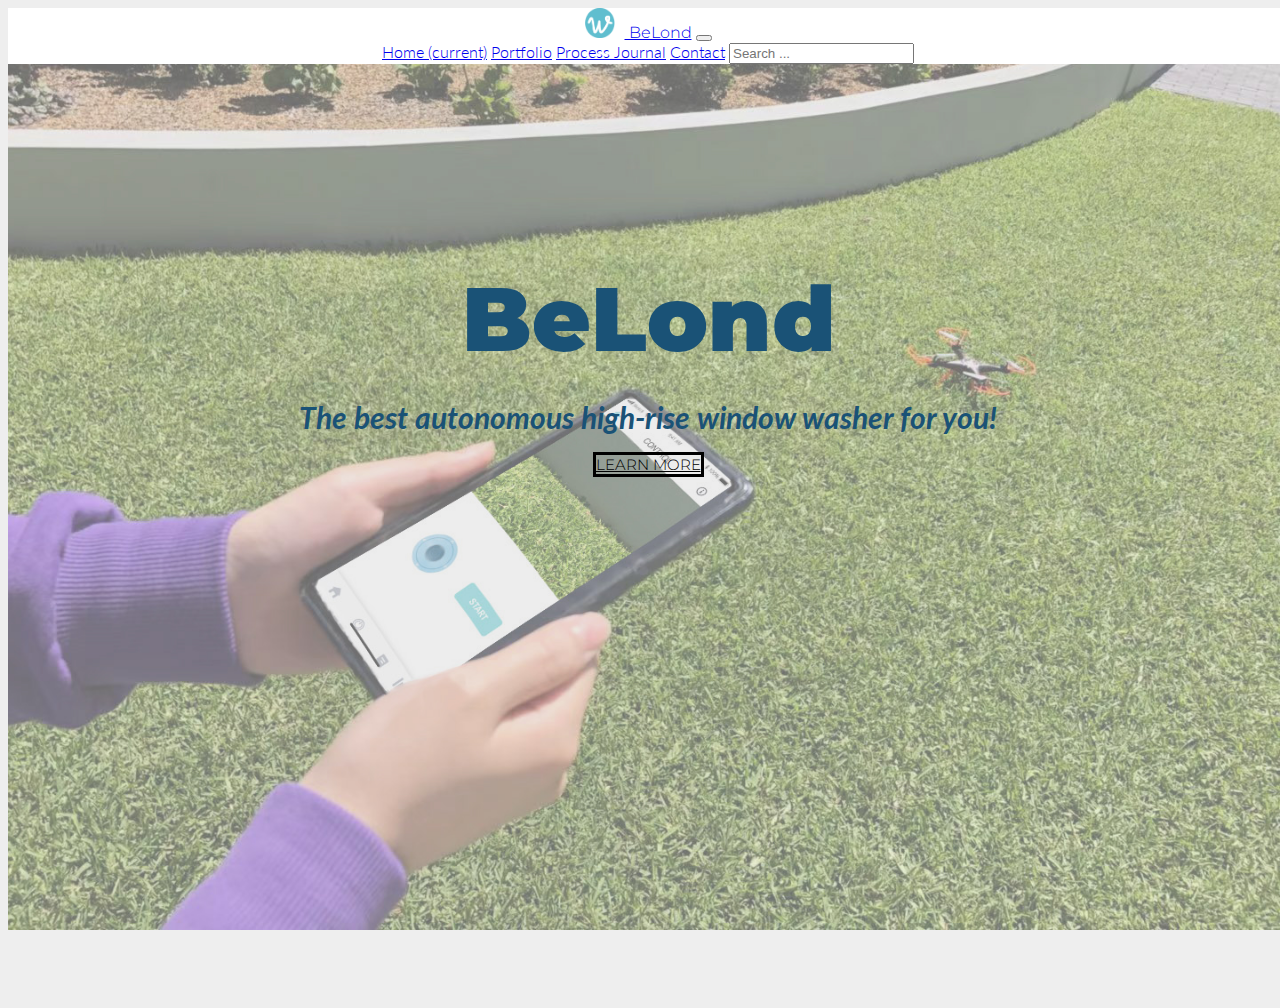
<file: index.html>
<!doctype html>
<html lang="en">
  <head>
    <!-- Required meta tags -->
    <meta charset="utf-8">
    <meta name="viewport" content="width=device-width, initial-scale=1, shrink-to-fit=no">

    <!-- Bootstrap CSS -->
    <link rel="stylesheet" href="https://stackpath.bootstrapcdn.com/bootstrap/4.1.3/css/bootstrap.min.css" integrity="sha384-MCw98/SFnGE8fJT3GXwEOngsV7Zt27NXFoaoApmYm81iuXoPkFOJwJ8ERdknLPMO" crossorigin="anonymous">

    <!-- Grab Google Fonts -->
    <link href="https://fonts.googleapis.com/css?family=Lato:300,400|Montserrat" rel="stylesheet">

    <!-- Custom CSS File -->
    <link rel="stylesheet" href="./css/custom.css">

    <!-- Page Title -->
    <title>BeLond | Autonomous high-rise window washer</title>

    <!-- This is our Meta Description -->
    <meta name="description" content="What you write here will often show up in search results under the page title">

  </head>
  <body>
    <div class="full-page-bg">

      <!-- This is where our Navbar lives -->
      <nav class="navbar fixed-top navbar-expand-lg navbar-light">
        <div class="container">
          <a class="navbar-brand" href="#"><img src="./img/common/logo1.png" width="30" height="30" class="d-inline-block align-top nav-bar-img" alt=""> BeLond</a>
          <button class="navbar-toggler" type="button" data-toggle="collapse" data-target="#navbarNavAltMarkup" aria-controls="navbarNavAltMarkup" aria-expanded="false" aria-label="Toggle navigation">
            <span class="navbar-toggler-icon"></span>
          </button>
          <div class="collapse navbar-collapse" id="navbarNavAltMarkup">
            <div class="navbar-nav ml-auto">
              <a class="nav-item nav-link active" href="./index.html">Home <span class="sr-only">(current)</span></a> <!-- Put the class 'active' on the link of the page you are on -->
              <a class="nav-item nav-link" href="./portfolio.html">Portfolio</a>
              <a class="nav-item nav-link" href="./process-journal.html">Process Journal</a>
              <a class="nav-item nav-link" href="contact.html">Contact</a>
               <a><input class="nav-item nav-link" type="search" placeholder="Search ..." id="i0" /></a>
            </div>
          </div>
        </div>  
      </nav> 
      <!-- Navbar End -->
 <style>
body{background:#eee;text-align:center;font:150px;display:inline-block;color:#1A5276;}</style>
      <div class="container bg-transparent">
          <div class="row align-items-center h-100">
              <div class="col-10 mx-auto">
                  <div class="card h-100 welcome-message">
                      <div>
                         <h1 class="welcome-special"><strong>BeLond</strong></h1>
                         <h2 class="welcome-special-sub"><em>The best autonomous high-rise window washer for you!</em></h2>
                      </div>
                      <div class="welcome-button-container">
                        <a href="./portfolio.html" class="btn btn-primary btn-lg welcome-button" role="button" aria-pressed="true">Learn more</a>
                      </div>
                  </div>
              </div>
          </div>
      </div>

     







      <!-- Optional JavaScript -->
      <!-- jQuery first, then Popper.js, then Bootstrap JS -->
      <script src="https://code.jquery.com/jquery-3.3.1.slim.min.js" integrity="sha384-q8i/X+965DzO0rT7abK41JStQIAqVgRVzpbzo5smXKp4YfRvH+8abtTE1Pi6jizo" crossorigin="anonymous"></script>
      <script src="https://cdnjs.cloudflare.com/ajax/libs/popper.js/1.14.3/umd/popper.min.js" integrity="sha384-ZMP7rVo3mIykV+2+9J3UJ46jBk0WLaUAdn689aCwoqbBJiSnjAK/l8WvCWPIPm49" crossorigin="anonymous"></script>
      <script src="https://stackpath.bootstrapcdn.com/bootstrap/4.1.3/js/bootstrap.min.js" integrity="sha384-ChfqqxuZUCnJSK3+MXmPNIyE6ZbWh2IMqE241rYiqJxyMiZ6OW/JmZQ5stwEULTy" crossorigin="anonymous"></script>
    </div>
  </body>
</html>
</file>
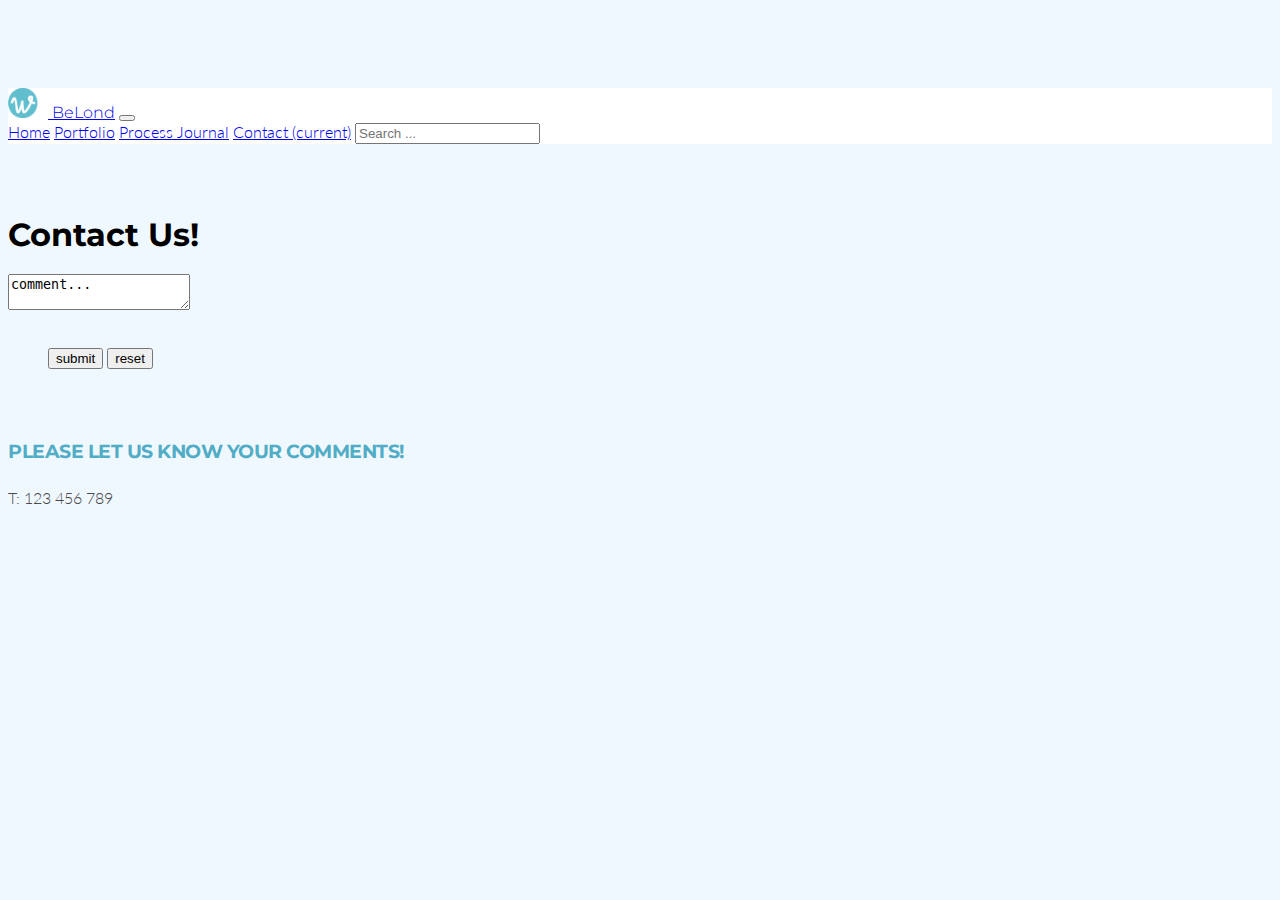
<file: contact.html>
<!doctype html>
<html lang="en">
  <head>
    <!-- Required meta tags -->
    <meta charset="utf-8">
    <meta name="viewport" content="width=device-width, initial-scale=1, shrink-to-fit=no">

    <!-- Bootstrap CSS -->
    <link rel="stylesheet" href="https://stackpath.bootstrapcdn.com/bootstrap/4.1.3/css/bootstrap.min.css" integrity="sha384-MCw98/SFnGE8fJT3GXwEOngsV7Zt27NXFoaoApmYm81iuXoPkFOJwJ8ERdknLPMO" crossorigin="anonymous">

    <!-- Grab Google Fonts -->
    <link href="https://fonts.googleapis.com/css?family=Lato:300,400|Montserrat" rel="stylesheet">

    <!-- Custom CSS File -->
    <link rel="stylesheet" href="./css/custom.css">

    <!-- Page Title -->
    <title>Belond | Contact Me</title>

    <!-- This is our Meta Description -->
    <meta name="description" content="What you write here will often show up in search results under the page title">

  </head>
  <body>

      <!-- This is where our Navbar lives -->
      <nav class="navbar fixed-top navbar-expand-lg navbar-light">
        <div class="container">
          <a class="navbar-brand" href="#"><img src="./img/common/logo1.png" width="30" height="30" class="d-inline-block align-top nav-bar-img" alt=""> BeLond</a>
          <button class="navbar-toggler" type="button" data-toggle="collapse" data-target="#navbarNavAltMarkup" aria-controls="navbarNavAltMarkup" aria-expanded="false" aria-label="Toggle navigation">
            <span class="navbar-toggler-icon"></span>
          </button>
          <div class="collapse navbar-collapse" id="navbarNavAltMarkup">
            <div class="navbar-nav ml-auto">
              <a class="nav-item nav-link" href="./index.html">Home</a>
              <a class="nav-item nav-link" href="./portfolio.html">Portfolio</a>
              <a class="nav-item nav-link" href="./process-journal.html">Process Journal</a>
              <a class="nav-item nav-link active" href="contact.html">Contact <span class="sr-only">(current)</span></a>
               <a><input class="nav-item nav-link" type="search" placeholder="Search ..." id="i0" /></a>
            </div>
          </div>
        </div>  
      </nav> 
      <!-- Navbar End -->

    <div class="container">
     

      <div class="row master-heading">
        <div class="col-md-12">
          <h1>Contact Us!</h1>
          <form action="save.php" method="post" >
    
    <textarea>comment...</textarea><br><br>
   <ul> <input type="submit" value="submit"  name="submit" />
    <input type="reset" value="reset"  name="reset" /></ul>
</form> 
        </div>
      </div>

<br><br>
      <div class="row">
        <div class="col-md-12">
          <h3>Please let us know your comments!</h3>
        </div>
      </div>

      <div class="row">
        <div class="col-md-6">
          <p>T: 123 456 789</p>
        </div>
      </div>        


    </div>


    <!-- Optional JavaScript -->
    <!-- jQuery first, then Popper.js, then Bootstrap JS -->
    <script src="https://code.jquery.com/jquery-3.3.1.slim.min.js" integrity="sha384-q8i/X+965DzO0rT7abK41JStQIAqVgRVzpbzo5smXKp4YfRvH+8abtTE1Pi6jizo" crossorigin="anonymous"></script>
    <script src="https://cdnjs.cloudflare.com/ajax/libs/popper.js/1.14.3/umd/popper.min.js" integrity="sha384-ZMP7rVo3mIykV+2+9J3UJ46jBk0WLaUAdn689aCwoqbBJiSnjAK/l8WvCWPIPm49" crossorigin="anonymous"></script>
    <script src="https://stackpath.bootstrapcdn.com/bootstrap/4.1.3/js/bootstrap.min.js" integrity="sha384-ChfqqxuZUCnJSK3+MXmPNIyE6ZbWh2IMqE241rYiqJxyMiZ6OW/JmZQ5stwEULTy" crossorigin="anonymous"></script>
  </body>
</html>
</file>
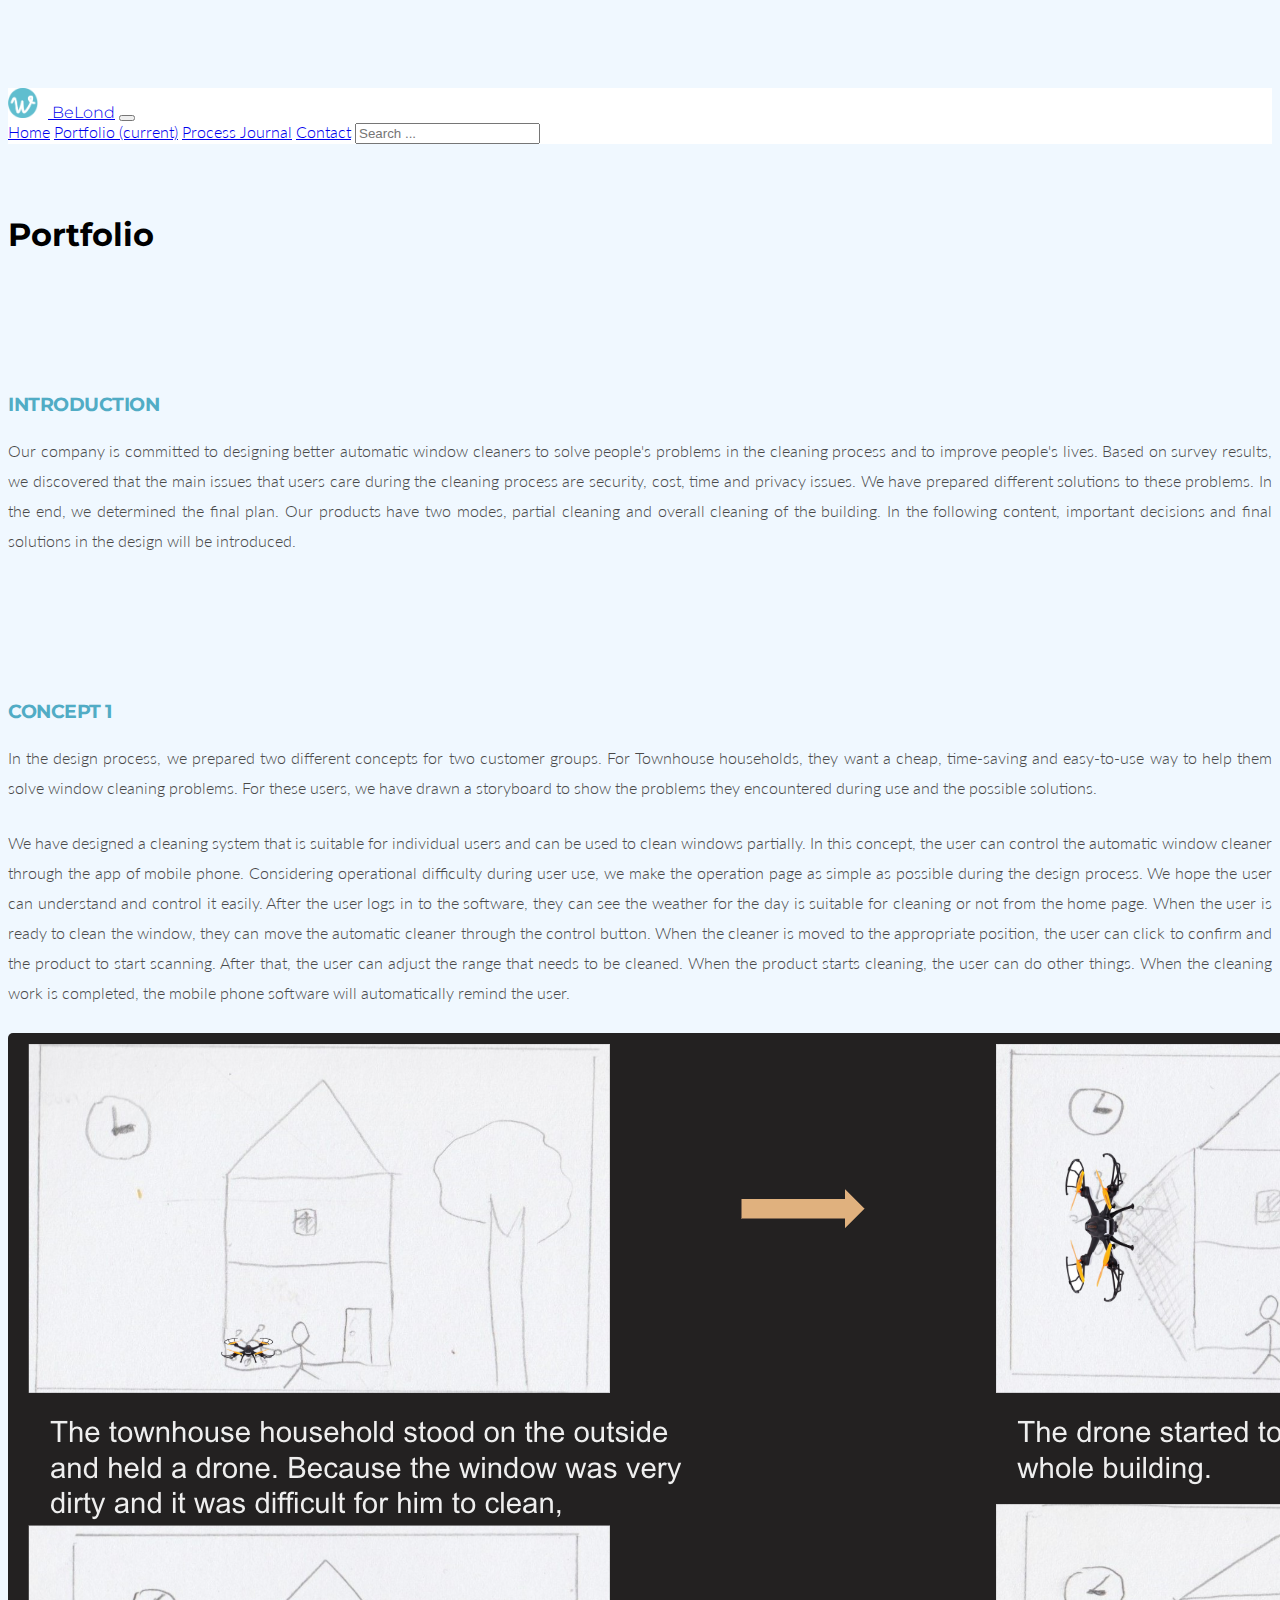
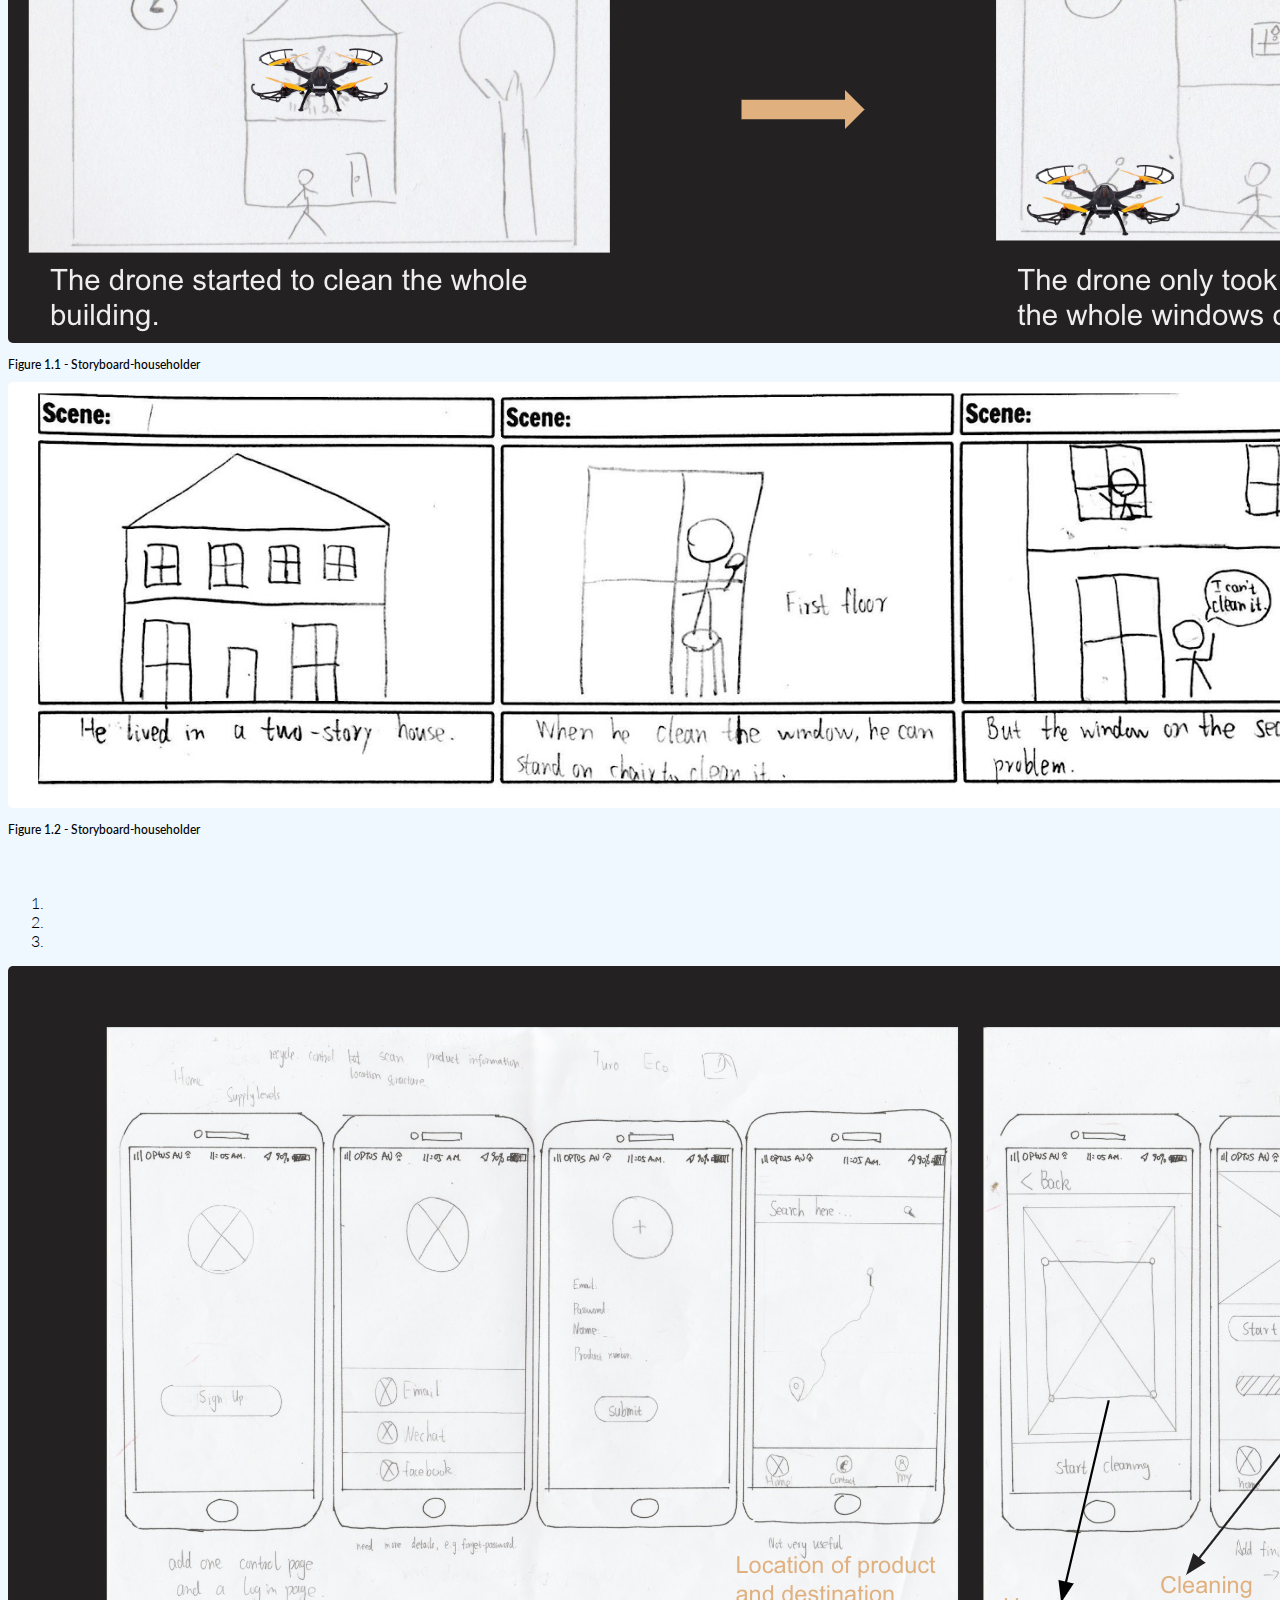
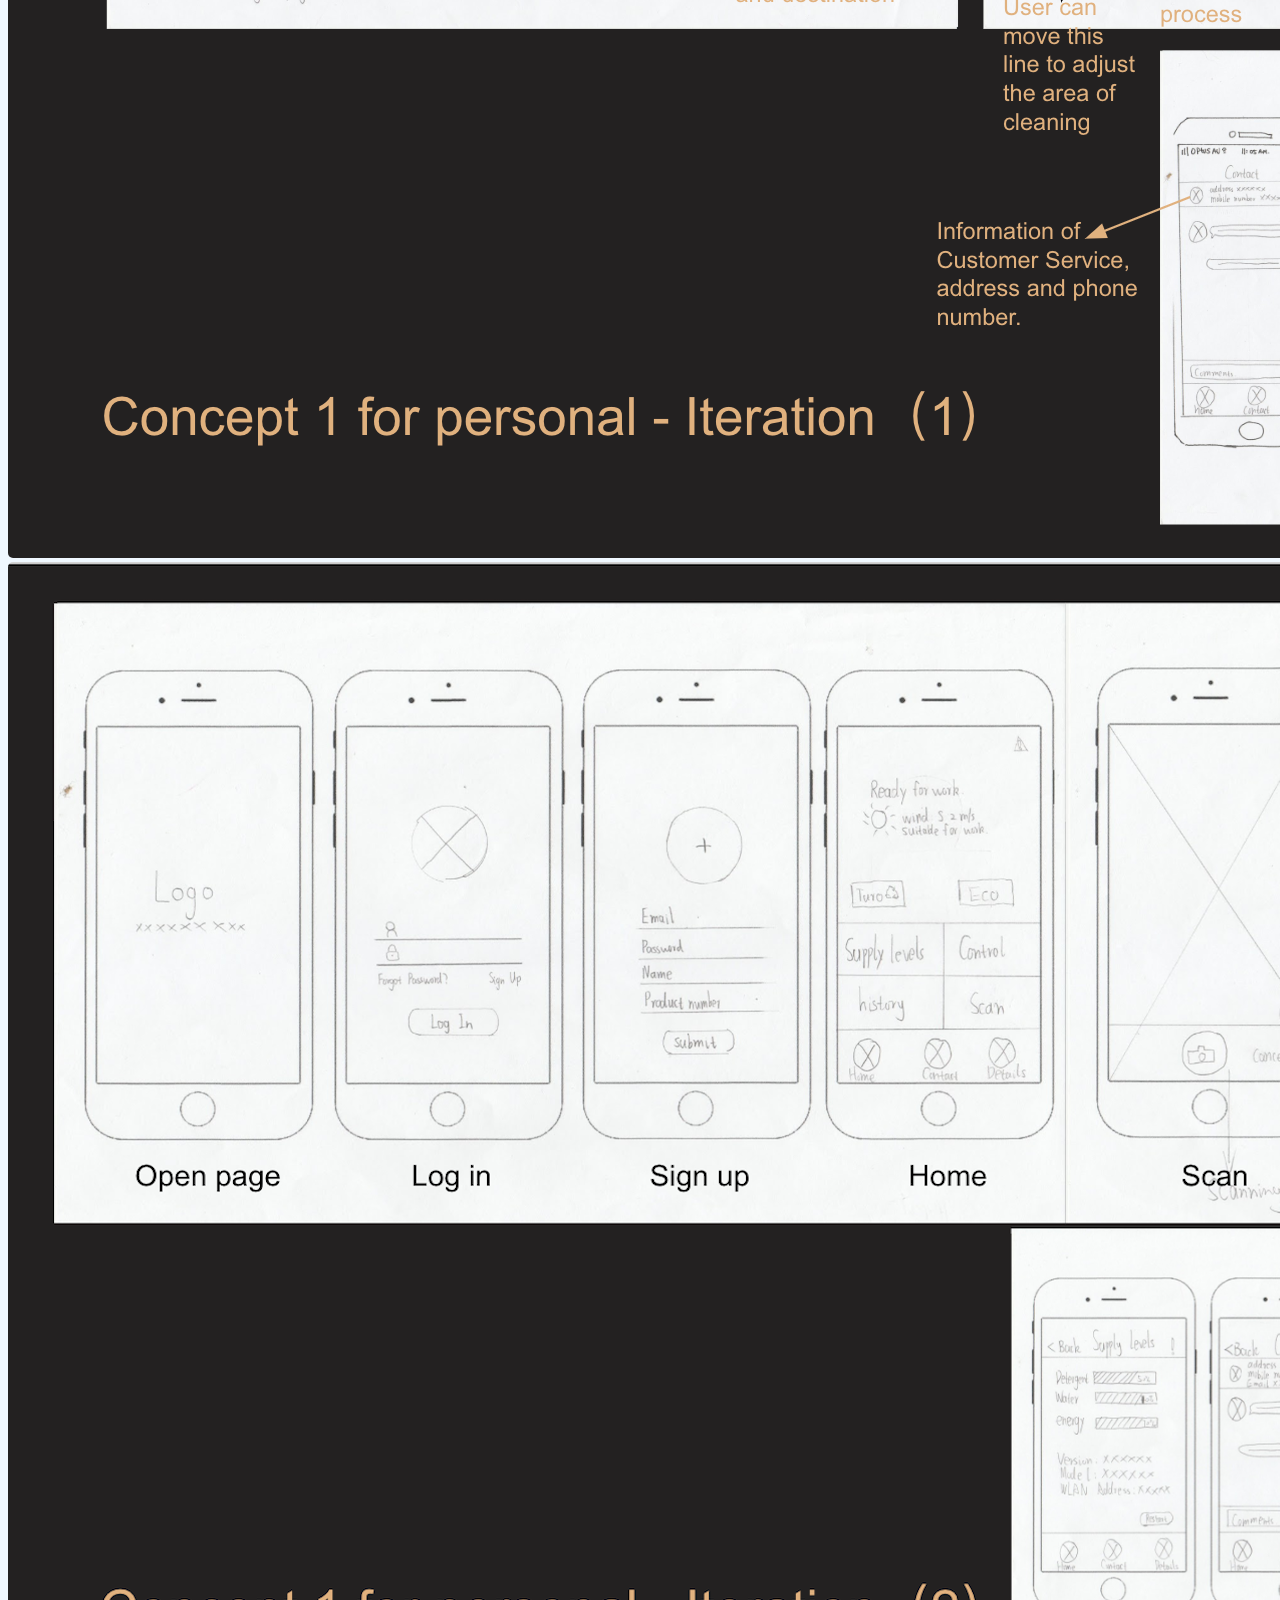
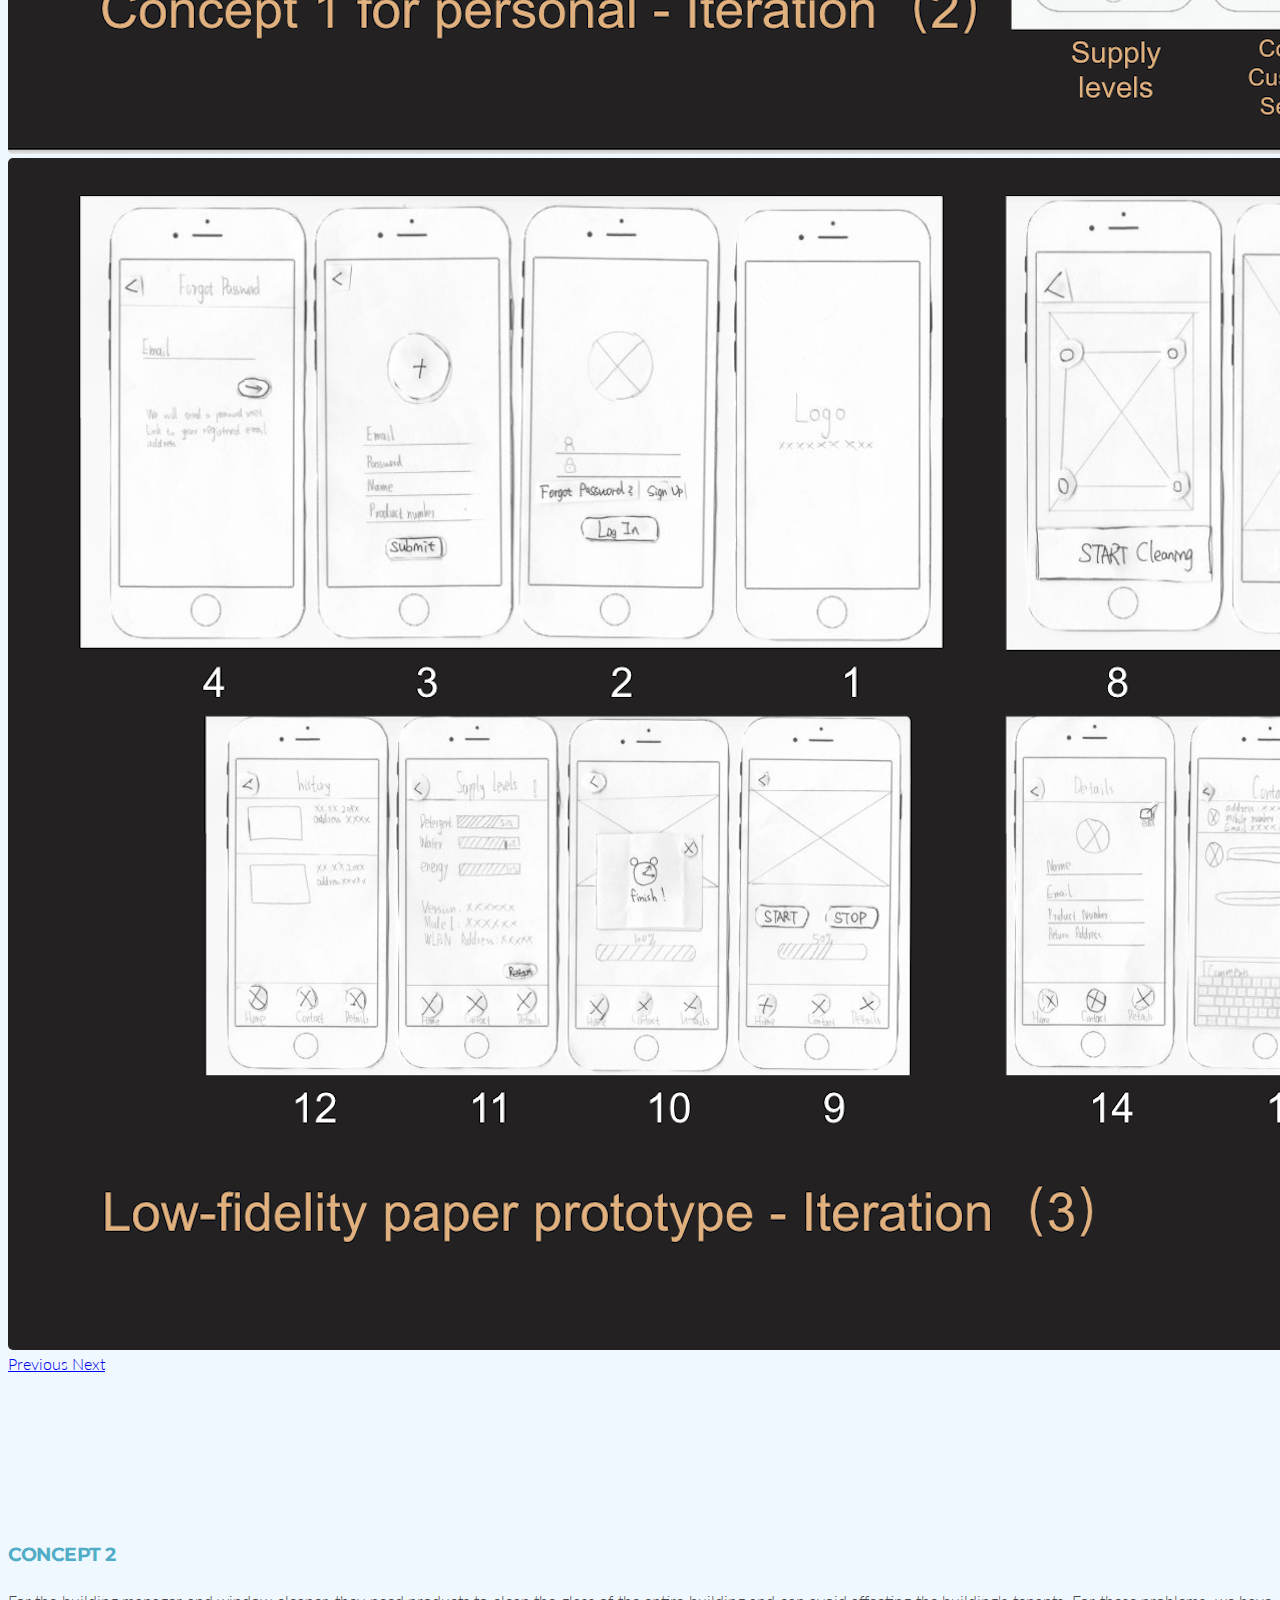
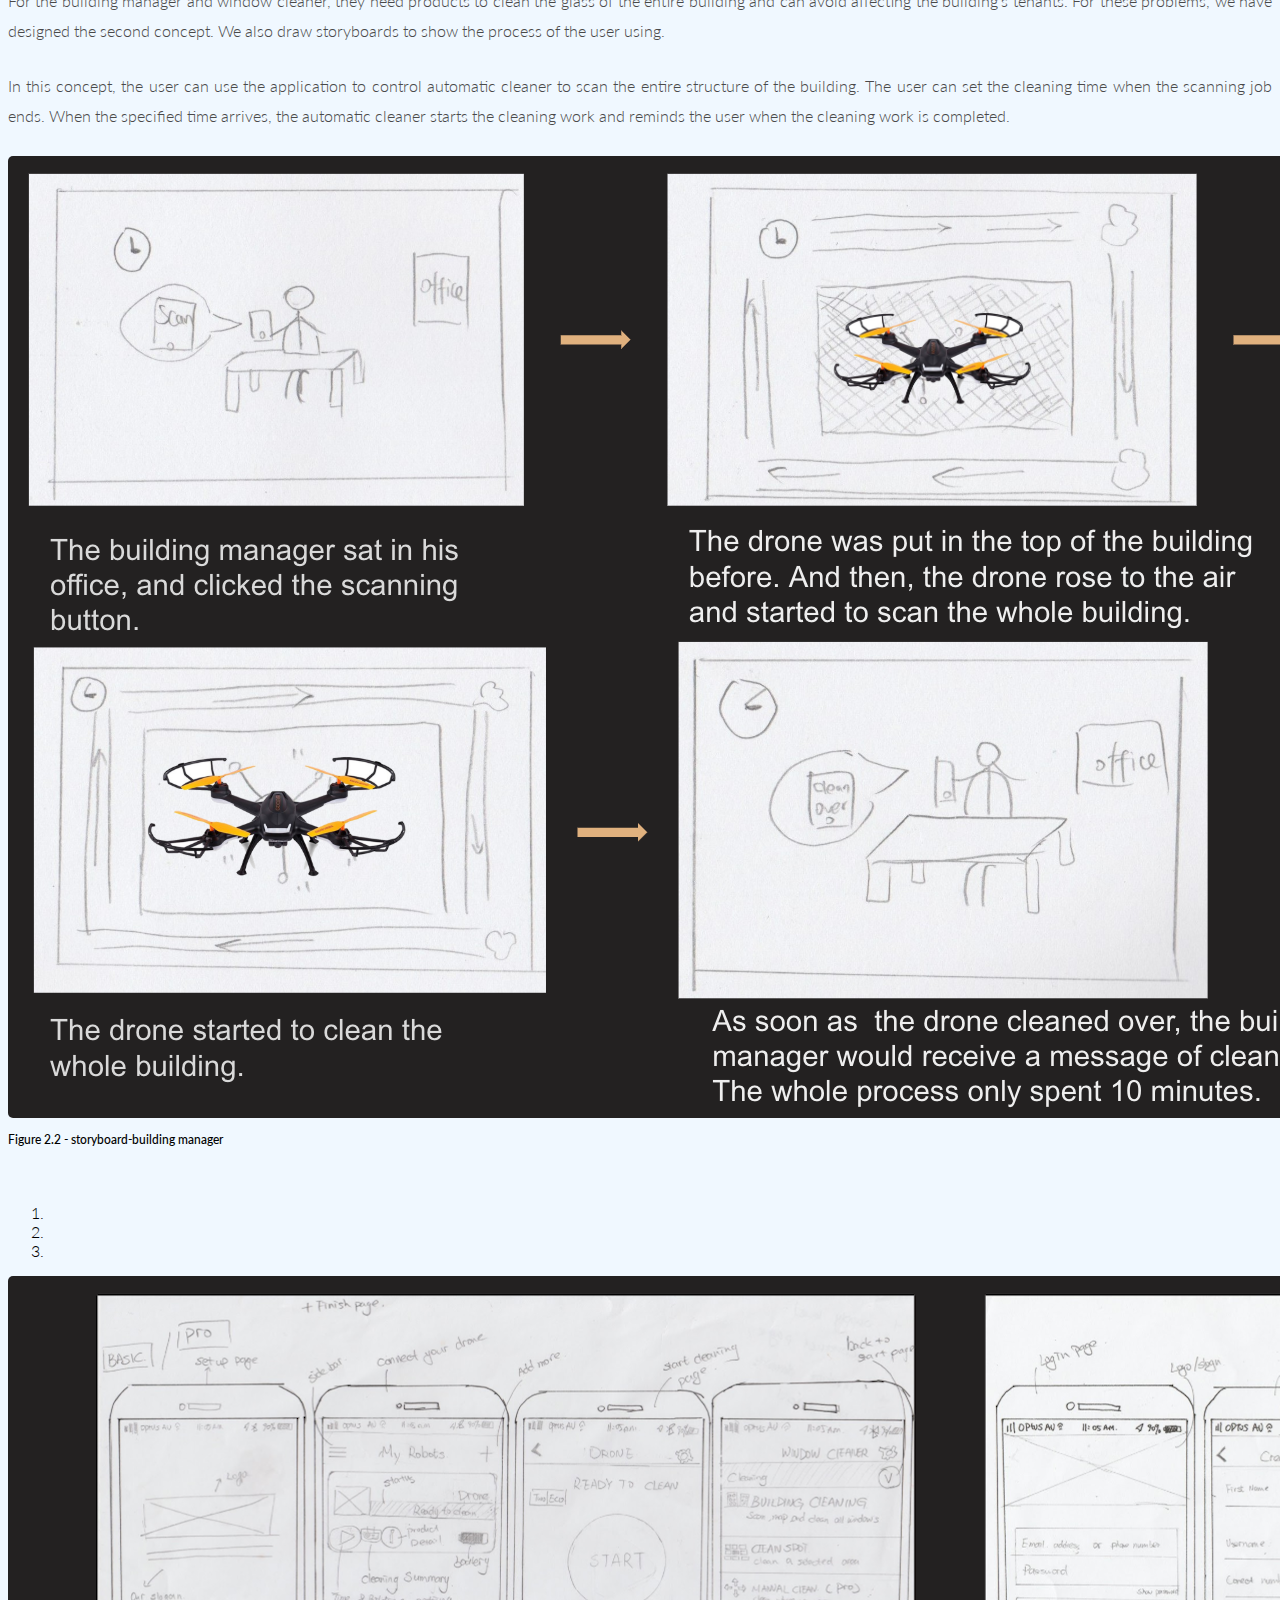
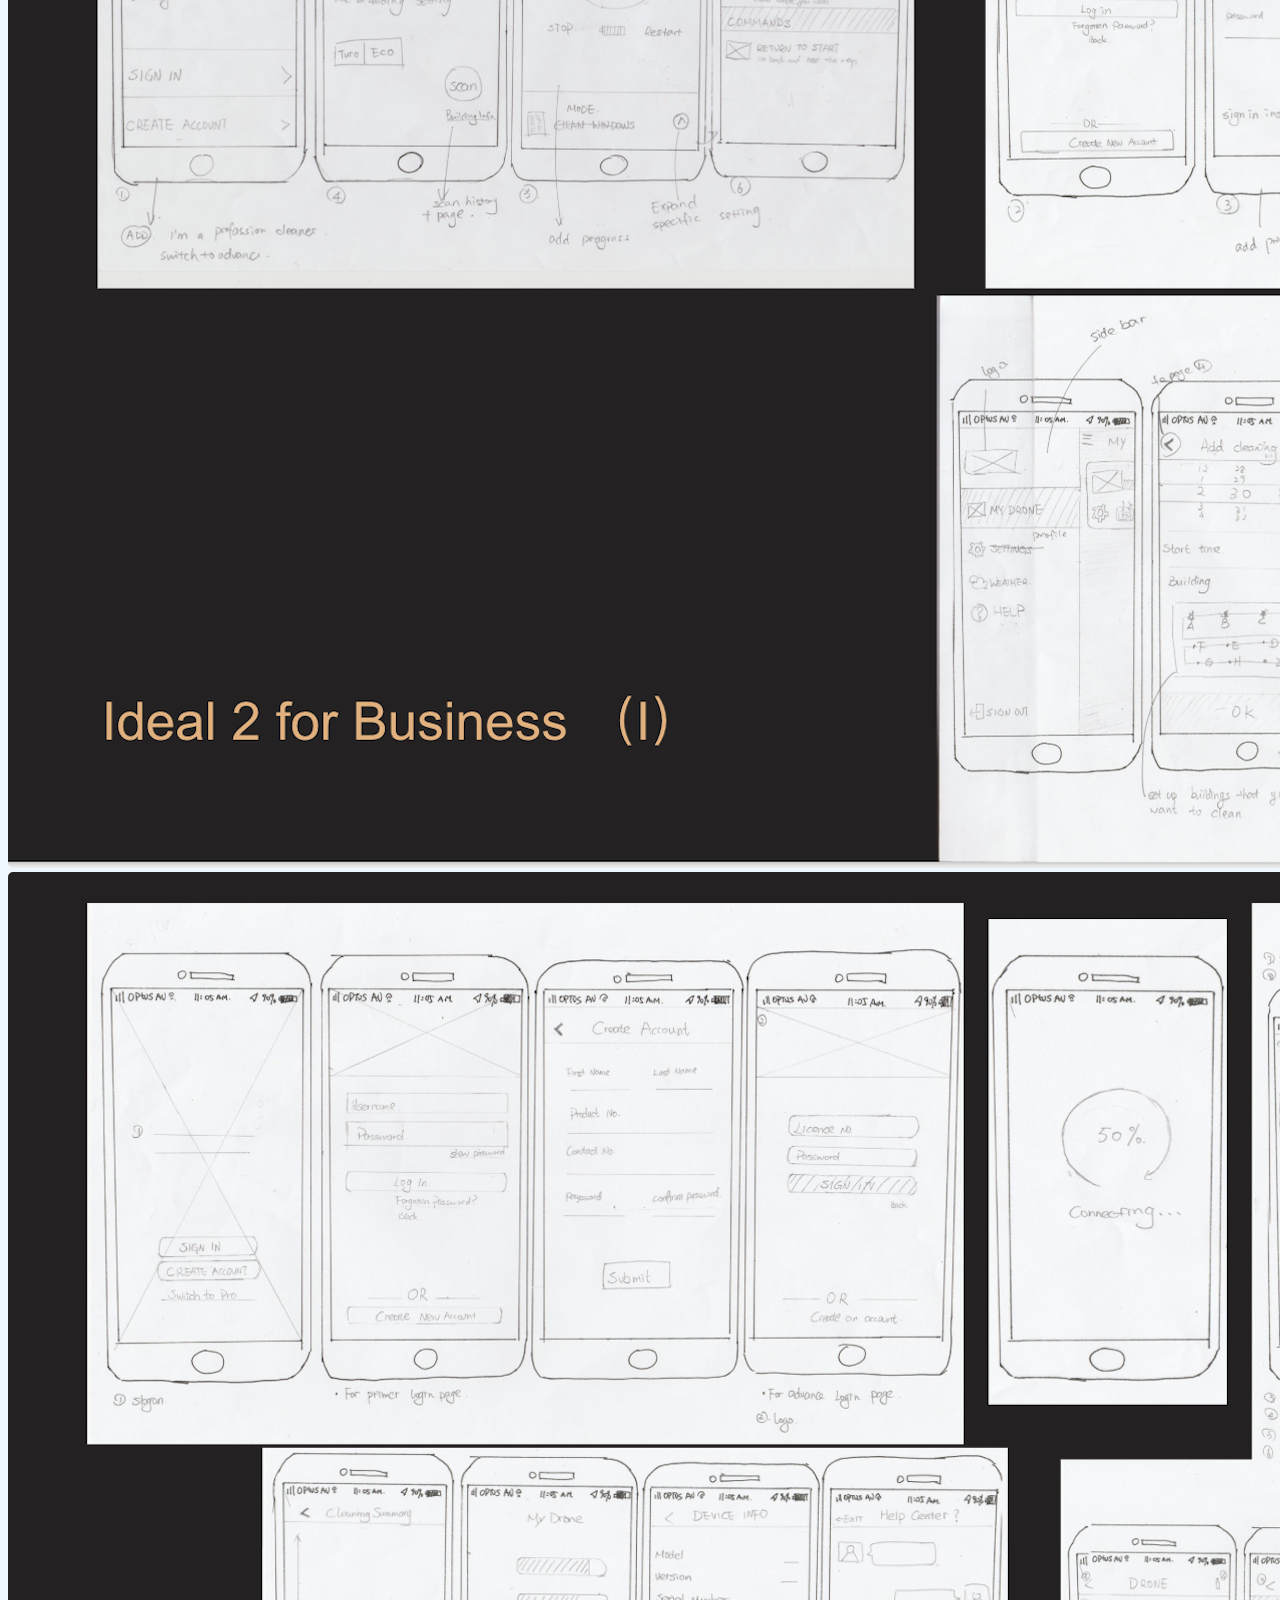
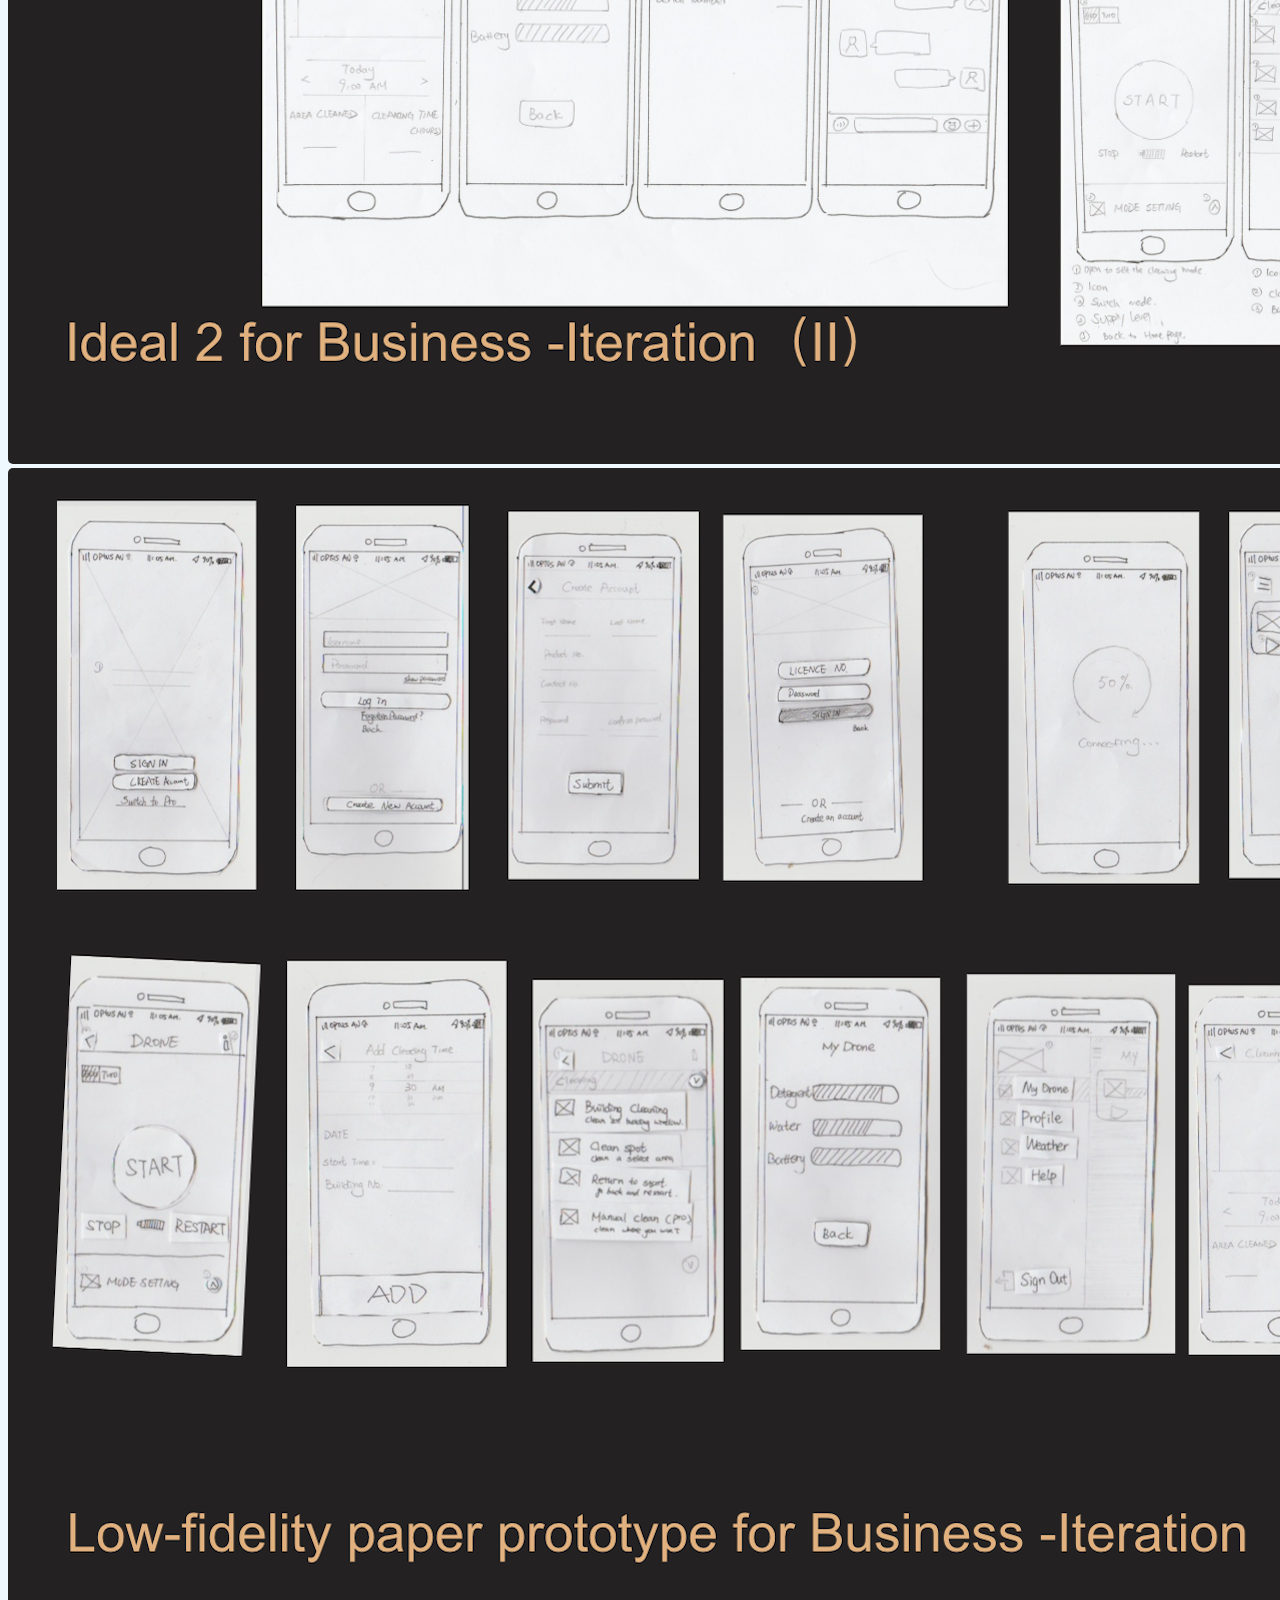
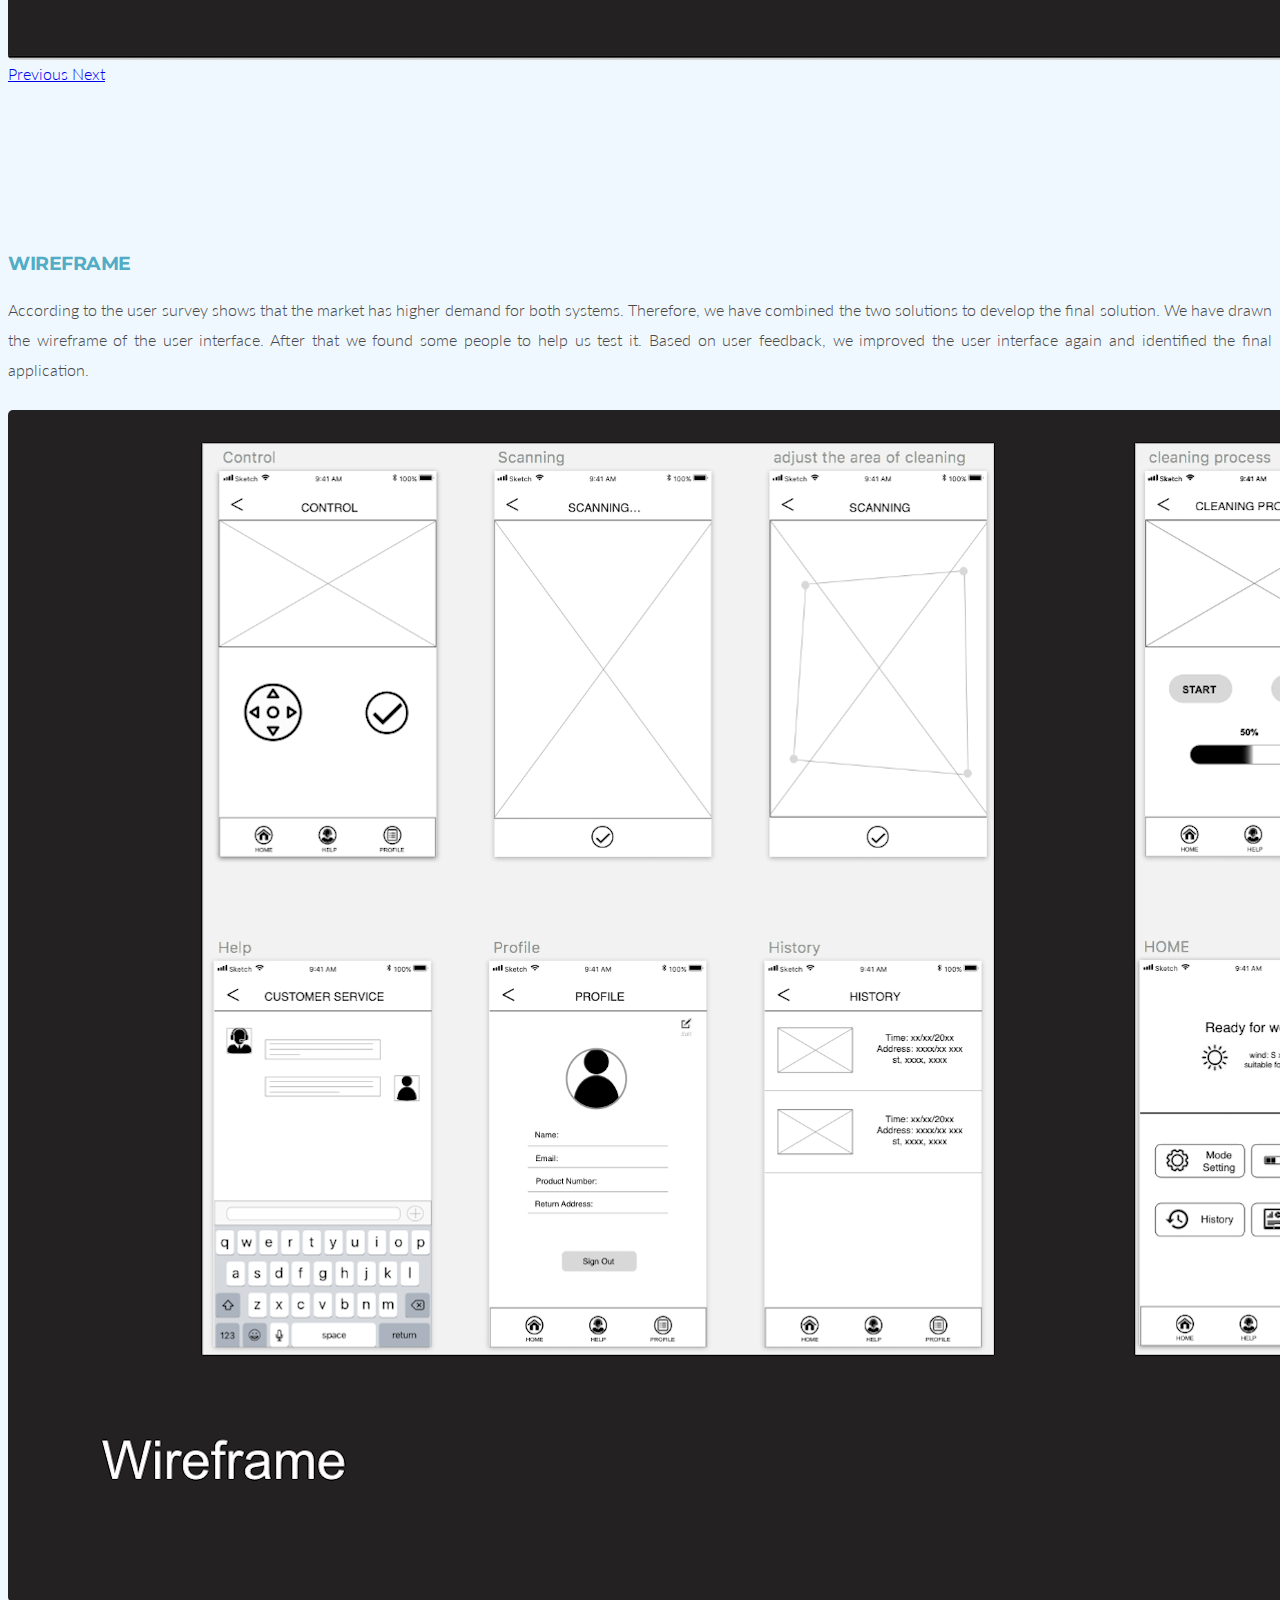
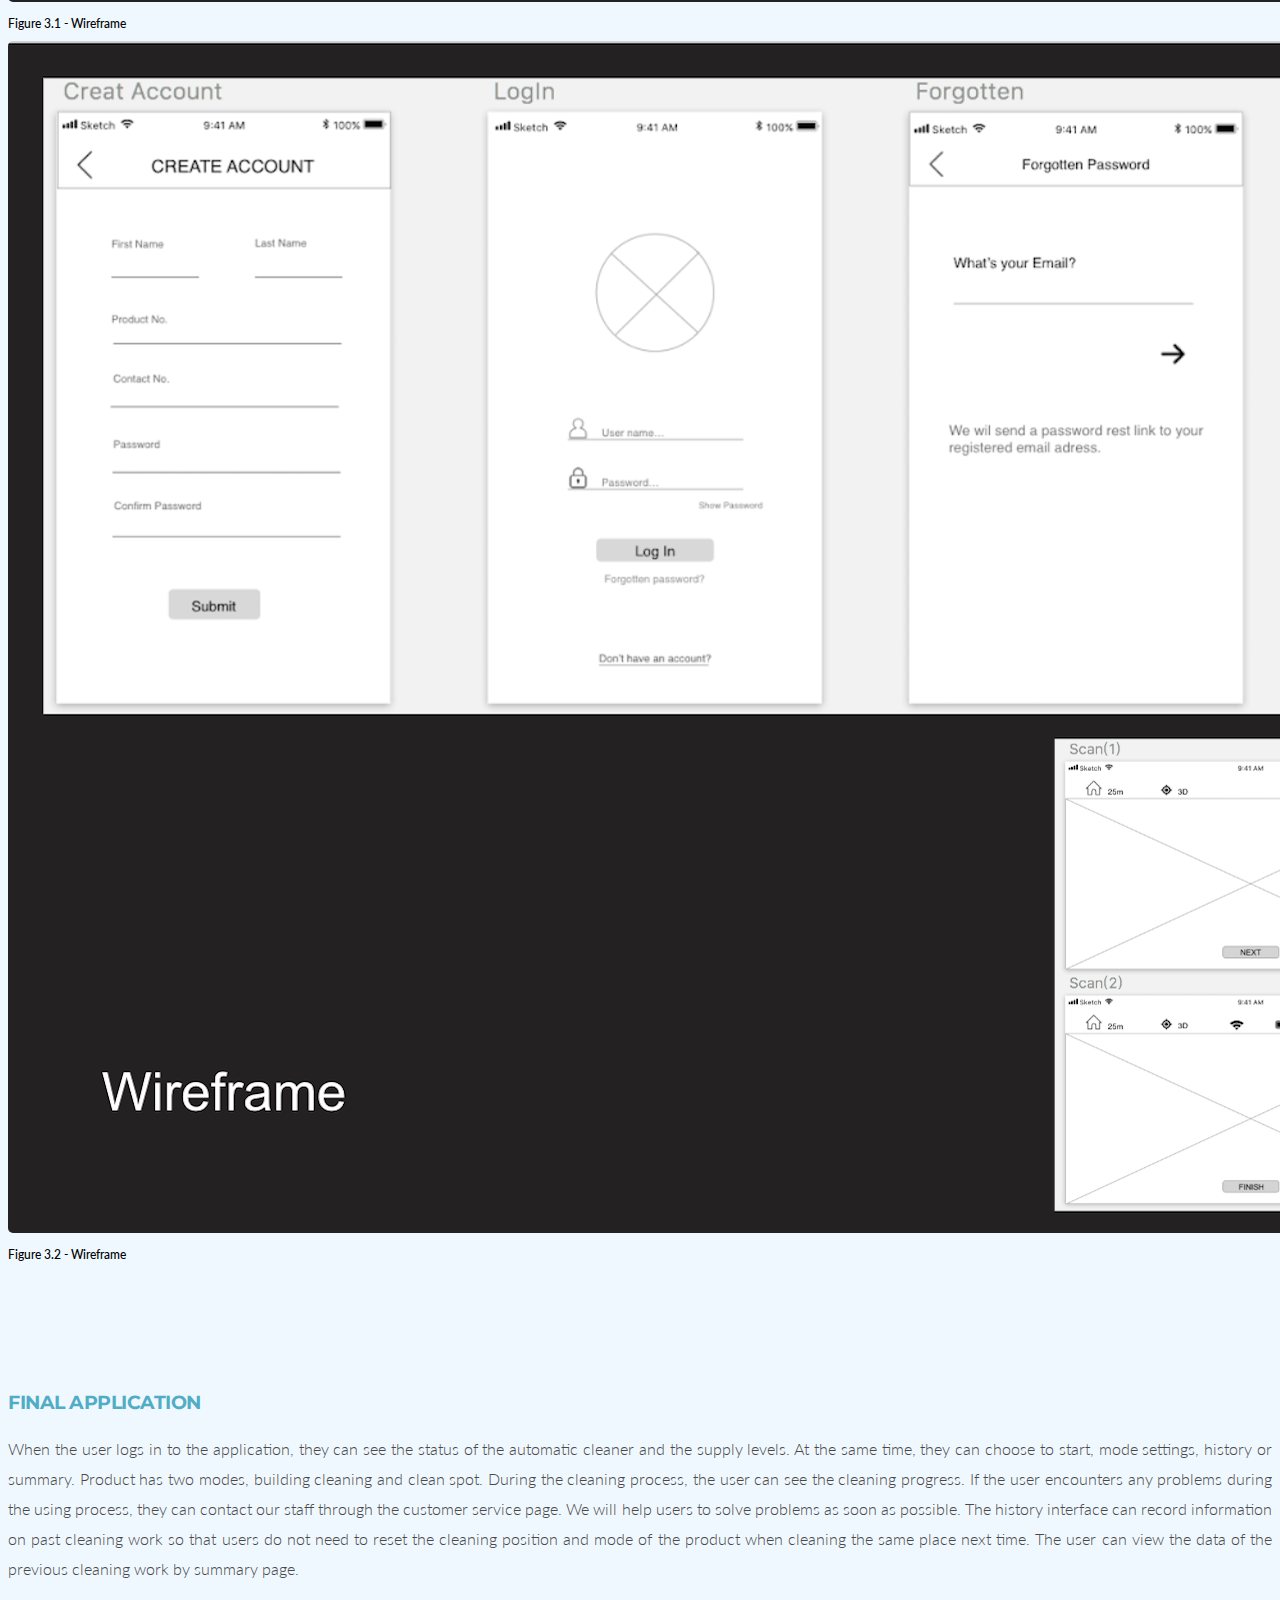
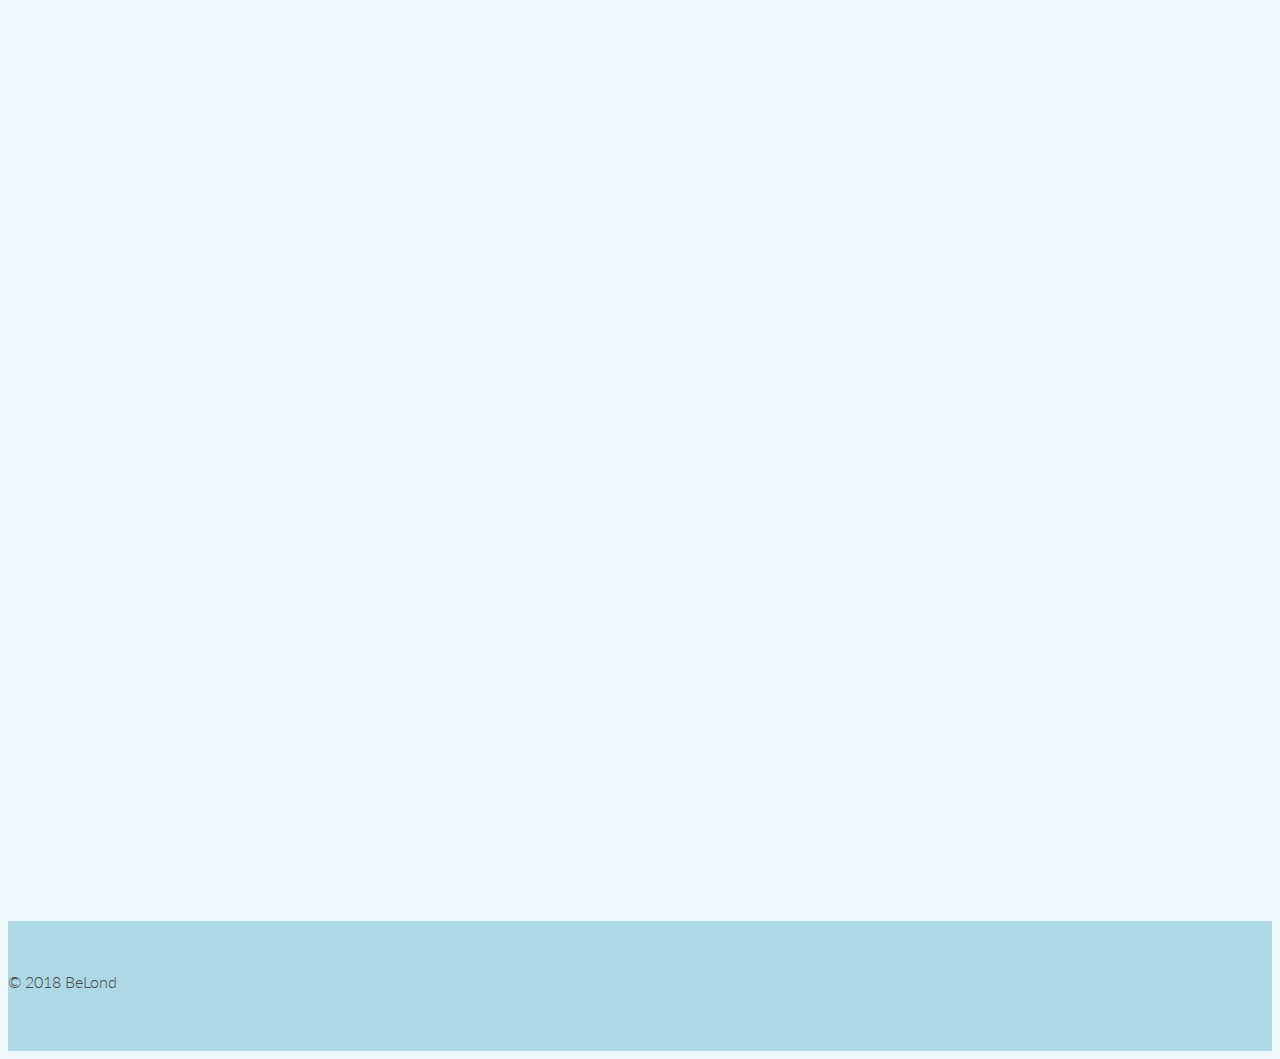
<file: portfolio.html>
<!doctype html>
<html lang="en">
  <head>
    <!-- Required meta tags -->
    <meta charset="utf-8">
    <meta name="viewport" content="width=device-width, initial-scale=1, shrink-to-fit=no">

    <!-- Bootstrap CSS -->
    <link rel="stylesheet" href="https://stackpath.bootstrapcdn.com/bootstrap/4.1.3/css/bootstrap.min.css" integrity="sha384-MCw98/SFnGE8fJT3GXwEOngsV7Zt27NXFoaoApmYm81iuXoPkFOJwJ8ERdknLPMO" crossorigin="anonymous">

    <!-- Grab Google Fonts -->
    <link href="https://fonts.googleapis.com/css?family=Lato:300,400|Montserrat" rel="stylesheet">

    <!-- Custom CSS File -->
    <link rel="stylesheet" href="./css/custom.css">

    <!-- Page Title -->
    <title>BeLond</title>

    <!-- This is our Meta Description -->
    <meta name="description" content="What you write here will often show up in search results under the page title">

  </head>
  <body>

      <!-- This is where our Navbar lives -->
      <nav class="navbar fixed-top navbar-expand-lg navbar-light">
        <div class="container">
          <a class="navbar-brand" href="#"><img src="./img/common/logo1.png" width="30" height="30" class="d-inline-block align-top nav-bar-img" alt=""> BeLond</a>
          <button class="navbar-toggler" type="button" data-toggle="collapse" data-target="#navbarNavAltMarkup" aria-controls="navbarNavAltMarkup" aria-expanded="false" aria-label="Toggle navigation">
            <span class="navbar-toggler-icon"></span>
          </button>
          <div class="collapse navbar-collapse" id="navbarNavAltMarkup">
            <div class="navbar-nav ml-auto">
              <a class="nav-item nav-link" href="./index.html">Home</a>
              <a class="nav-item nav-link active" href="./portfolio.html">Portfolio <span class="sr-only">(current)</span></a>
              <a class="nav-item nav-link" href="./process-journal.html">Process Journal</a>
              <a class="nav-item nav-link" href="contact.html">Contact</a>
              <a><input class="nav-item nav-link" type="search" placeholder="Search ..." id="i0" /></a>
            </div>
          </div>
        </div>  
      </nav> 
      <!-- Navbar End -->

    <div class="container">
     

      <div class="row master-heading">
        <div class="col-md-12">
          <h1>Portfolio</h1>
        </div>
      </div>

  

      <div class="row section-heading">
        <div class="col-md-12">
          <h3>Introduction</h3>
        </div>
      </div>

      <div class="row">
        <div class="col-md-12">
          <p>Our company is committed to designing better automatic window cleaners to solve people's problems in the cleaning process and to improve people's lives. Based on survey results, we discovered that the main issues that users care during the cleaning process are security, cost, time and privacy issues. We have prepared different solutions to these problems. In the end, we determined the final plan. Our products have two modes, partial cleaning and overall cleaning of the building. In the following content, important decisions and final solutions in the design will be introduced.</p>
        </div>
      </div>    


  <div class="row section-heading" id="background-research">
              <div class="col-md-12">
                <h3>Concept 1</h3>
              </div>
            </div>

            <div class="row">
              <div class="col-md-6">
                <p>In the design process, we prepared two different concepts for two customer groups. For Townhouse households, they want a cheap, time-saving and easy-to-use way to help them solve window cleaning problems. For these users, we have drawn a storyboard to show the problems they encountered during use and the possible solutions.

                </p>
                <p>We have designed a cleaning system that is suitable for individual users and can be used to clean windows partially. In this concept, the user can control the automatic window cleaner through the app of mobile phone. Considering operational difficulty during user use, we make the operation page as simple as possible during the design process. We hope the user can understand and control it easily. After the user logs in to the software, they can see the weather for the day is suitable for cleaning or not from the home page. When the user is ready to clean the window, they can move the automatic cleaner through the control button. When the cleaner is moved to the appropriate position, the user can click to confirm and the product to start scanning. After that, the user can adjust the range that needs to be cleaned. When the product starts cleaning, the user can do other things. When the cleaning work is completed, the mobile phone software will automatically remind the user.
                </p>

              </div>
              <div class="col-md-6">
                <img src="./img/portfolio/c1s2.png" class="img-fluid" alt="Responsive image">
                <span class="img-caption">Figure 1.1 - Storyboard-householder</span>
                  <img src="./img/portfolio/c1s1.png" class="img-fluid" alt="Responsive image">
                <span class="img-caption">Figure 1.2 - Storyboard-householder</span>
              </div>
            </div>

            <div class="row slide-show">
              <div class="col-md-12">
                <div id="carouselExampleIndicators1" class="carousel slide" data-ride="carousel">
                  <ol class="carousel-indicators">
                    <li data-target="#carouselExampleIndicators1" data-slide-to="0" class="active"></li>
                    <li data-target="#carouselExampleIndicators1" data-slide-to="1"></li>
                    <li data-target="#carouselExampleIndicators1" data-slide-to="2"></li>
                  </ol>
                  <div class="carousel-inner">
                    <div class="carousel-item active">
                      <img class="d-block w-100" src="./img/portfolio/c1i1.png?auto=yes&bg=777&fg=555&text=First slide" alt="First slide">
                    </div>
                    <div class="carousel-item">
                      <img class="d-block w-100" src="./img/portfolio/c1i2.png?auto=yes&bg=666&fg=444&text=Second slide" alt="Second slide">
                    </div>
                    <div class="carousel-item">
                      <img class="d-block w-100" src="./img/portfolio/c1i3.png?auto=yes&bg=555&fg=333&text=Third slide" alt="Third slide">
                    </div>
                  </div>
                  <a class="carousel-control-prev" href="#carouselExampleIndicators1" role="button" data-slide="prev">
                    <span class="carousel-control-prev-icon" aria-hidden="true"></span>
                    <span class="sr-only">Previous</span>
                  </a>
                  <a class="carousel-control-next" href="#carouselExampleIndicators1" role="button" data-slide="next">
                    <span class="carousel-control-next-icon" aria-hidden="true"></span>
                    <span class="sr-only">Next</span>
                  </a>
                </div>
              </div>
            </div>

  <div class="row section-heading" id="background-research">
              <div class="col-md-12">
                <h3>Concept 2</h3>
              </div>
            </div>

            <div class="row">
              <div class="col-md-6">
                <p>For the building manager and window cleaner, they need products to clean the glass of the entire building and can avoid affecting the building's tenants. For these problems, we have designed the second concept. We also draw storyboards to show the process of the user using.


                </p>
                <p>In this concept, the user can use the application to control automatic cleaner to scan the entire structure of the building. The user can set the cleaning time when the scanning job ends. When the specified time arrives, the automatic cleaner starts the cleaning work and reminds the user when the cleaning work is completed.
                </p>

              </div>
              <div class="col-md-6">
                <img src="./img/portfolio/c2s1.png" class="img-fluid" alt="Responsive image">
                <span class="img-caption">Figure 2.2 - storyboard-building manager</span>
                 
              </div>
            </div>

       
            <div class="row slide-show">
              <div class="col-md-12">
                <div id="carouselExampleIndicators2" class="carousel slide" data-ride="carousel">
                  <ol class="carousel-indicators">
                    <li data-target="#carouselExampleIndicators2" data-slide-to="0" class="active"></li>
                    <li data-target="#carouselExampleIndicators2" data-slide-to="1"></li>
                    <li data-target="#carouselExampleIndicators2" data-slide-to="2"></li>
                  </ol>
                  <div class="carousel-inner">
                    <div class="carousel-item active">
                      <img class="d-block w-100" src="./img/portfolio/c2i1.png?auto=yes&bg=777&fg=555&text=First slide" alt="First slide">
                    </div>
                    <div class="carousel-item">
                      <img class="d-block w-100" src="./img/portfolio/c2i2.png?auto=yes&bg=666&fg=444&text=Second slide" alt="Second slide">
                    </div>
                    <div class="carousel-item">
                      <img class="d-block w-100" src="./img/portfolio/c2i3.png?auto=yes&bg=555&fg=333&text=Third slide" alt="Third slide">
                    </div>
                  </div>
                  <a class="carousel-control-prev" href="#carouselExampleIndicators2" role="button" data-slide="prev">
                    <span class="carousel-control-prev-icon" aria-hidden="true"></span>
                    <span class="sr-only">Previous</span>
                  </a>
                  <a class="carousel-control-next" href="#carouselExampleIndicators2" role="button" data-slide="next">
                    <span class="carousel-control-next-icon" aria-hidden="true"></span>
                    <span class="sr-only">Next</span>
                  </a>
                </div>
              </div>
            </div>

           
  <div class="row section-heading" id="background-research">
              <div class="col-md-12">
                <h3>Wireframe</h3>
              </div>
            </div>

            <div class="row">
              <div class="col-md-12">
                <p>According to the user survey shows that the market has higher demand for both systems. Therefore, we have combined the two solutions to develop the final solution. We have drawn the wireframe of the user interface. After that we found some people to help us test it. Based on user feedback, we improved the user interface again and identified the final application.
                </p>

              </div>
              <div class="col-md-12">
                <img src="./img/portfolio/w1.png" class="img-fluid" alt="Responsive image">
                <span class="img-caption">Figure 3.1 - Wireframe</span>
                 <img src="./img/portfolio/w2.png" class="img-fluid" alt="Responsive image">
                <span class="img-caption">Figure 3.2 - Wireframe</span>
              </div>
            </div>

       
           
      <div class="row section-heading">
        <div class="col-md-12">
          <h3>Final Application</h3>
        </div>
      </div>

      <div class="row">
        <div class="col-md-6">
          <p>When the user logs in to the application, they can see the status of the automatic cleaner and the supply levels. At the same time, they can choose to start, mode settings, history or summary. Product has two modes, building cleaning and clean spot. During the cleaning process, the user can see the cleaning progress. If the user encounters any problems during the using process, they can contact our staff through the customer service page. We will help users to solve problems as soon as possible. The history interface can record information on past cleaning work so that users do not need to reset the cleaning position and mode of the product when cleaning the same place next time. The user can view the data of the previous cleaning work by summary page.</p>
        </div>
        <div class="col-md-6">
          <iframe width="100%" height="858" src="https://invis.io/DZP4RLHA3K6" frameborder="0" allowfullscreen></iframe>
        </div>
      </div>        


    </div>


    <!-- Footer -->
    <div class="footer">
      <div class="container">
        <div class="row">
          <div class="col-md-6">
            <p>&copy; 2018 BeLond</p>
          </div>
        </div>  
      </div>
    </div>



    <!-- Optional JavaScript -->
    <!-- jQuery first, then Popper.js, then Bootstrap JS -->
    <script src="https://code.jquery.com/jquery-3.3.1.slim.min.js" integrity="sha384-q8i/X+965DzO0rT7abK41JStQIAqVgRVzpbzo5smXKp4YfRvH+8abtTE1Pi6jizo" crossorigin="anonymous"></script>
    <script src="https://cdnjs.cloudflare.com/ajax/libs/popper.js/1.14.3/umd/popper.min.js" integrity="sha384-ZMP7rVo3mIykV+2+9J3UJ46jBk0WLaUAdn689aCwoqbBJiSnjAK/l8WvCWPIPm49" crossorigin="anonymous"></script>
    <script src="https://stackpath.bootstrapcdn.com/bootstrap/4.1.3/js/bootstrap.min.js" integrity="sha384-ChfqqxuZUCnJSK3+MXmPNIyE6ZbWh2IMqE241rYiqJxyMiZ6OW/JmZQ5stwEULTy" crossorigin="anonymous"></script>
  </body>
</html>
</file>
<file: css/custom.css>
/*This Custom CSS file has not been structured in any particular order.

Modify this file to your hearts content and make your website look awesome!*/


body{
	background-color: #F0F8FF;
	padding-top: 80px;
}

/*Home*/
.full-page-bg {
  position: absolute;
  margin-top: -80px;
  padding-bottom: 100px;
  width:100%;
  min-height: 100vh;
  background: url('../img/common/f4.jpg') no-repeat center center fixed;
  -webkit-background-size: cover;
  -moz-background-size: cover;
  background-size: cover;
  -o-background-size: cover;
}



/*Cards*/
.card{border: none; background-color: transparent;}

/*Navbar Rules*/
img.nav-bar-img{
	margin-right: 10px;
}

.navbar{
	background-color: #fff;

}

a.navbar-brand{
	font-family:'Montserrat', Sans-Serif;
	font-size:
}

/*Floating Nav*/
.floating-nav{
	position: fixed;
	margin-top: 50px;
	border-left: 1px solid #727272;
}

	a.float-nav-link{
		font-family: 'Lato', Sans-Serif;
		color: #595959;
		font-size: 14px;
		font-weight: 600;
		text-align: left;
	}

/*Image Rules*/
img{
	border-radius: 5px 5px 5px 5px;
	-moz-border-radius: 5px 5px 5px 5px;
	-webkit-border-radius: 5px 5px 5px 5px;
	border: 0px solid #000000;
}

/*Font Override Rules*/
h1, h2, h3, h4, h5, h6 {
	font-family:'Montserrat', Sans-Serif;
	margin-bottom: 20px;
}
	h1.welcome-special{
		font-size: 90px;
	}

	h2.welcome-special-sub{
		font-family: 'Lato', Sans-Serif;
		font-size: 30px;
	}

	h3{
		text-transform: uppercase;
		color: #51ACC5;
		letter-spacing: -0.5px;
	}

p, li, span, a {
	font-family: 'Lato', Sans-Serif;
	text-align: justify;
	font-weight: 300;
}

	p{
		color: #494949;
		line-height: 30px;
		margin-bottom: 25px;
	}

span.img-caption{
	display: block;
	font-size: 12px;
	font-weight: 500;
	padding: 10px 0px 10px 0px;
}

/*Container/class etc Override Rules*/
.welcome-message{
	margin-top: 200px;
}

.welcome-button-container{
	margin-top: 20px;
}

.welcome-button{
	background-color: transparent;
	border-radius: 0px 0px 0px 0px;
	border: 3px solid #000;
	font-family:'Montserrat', Sans-Serif;
	font-size: 15px;
	color: #000;
	text-transform: uppercase;
}

.welcome-button:hover{
	background-color: #000;
	border-color: #000;
}

.master-heading{
	padding-top: 50px;
}

.section-heading{
	padding-top: 100px;
}

.slide-show{
	padding: 30px 0px 50px 0px;
}

/*Footer*/
.footer{
	margin-top: 50px;
	padding-top: 30px;
	width: 100%;
	min-height: 100px;
	background-color: #ADD8E6;
}
</file>
